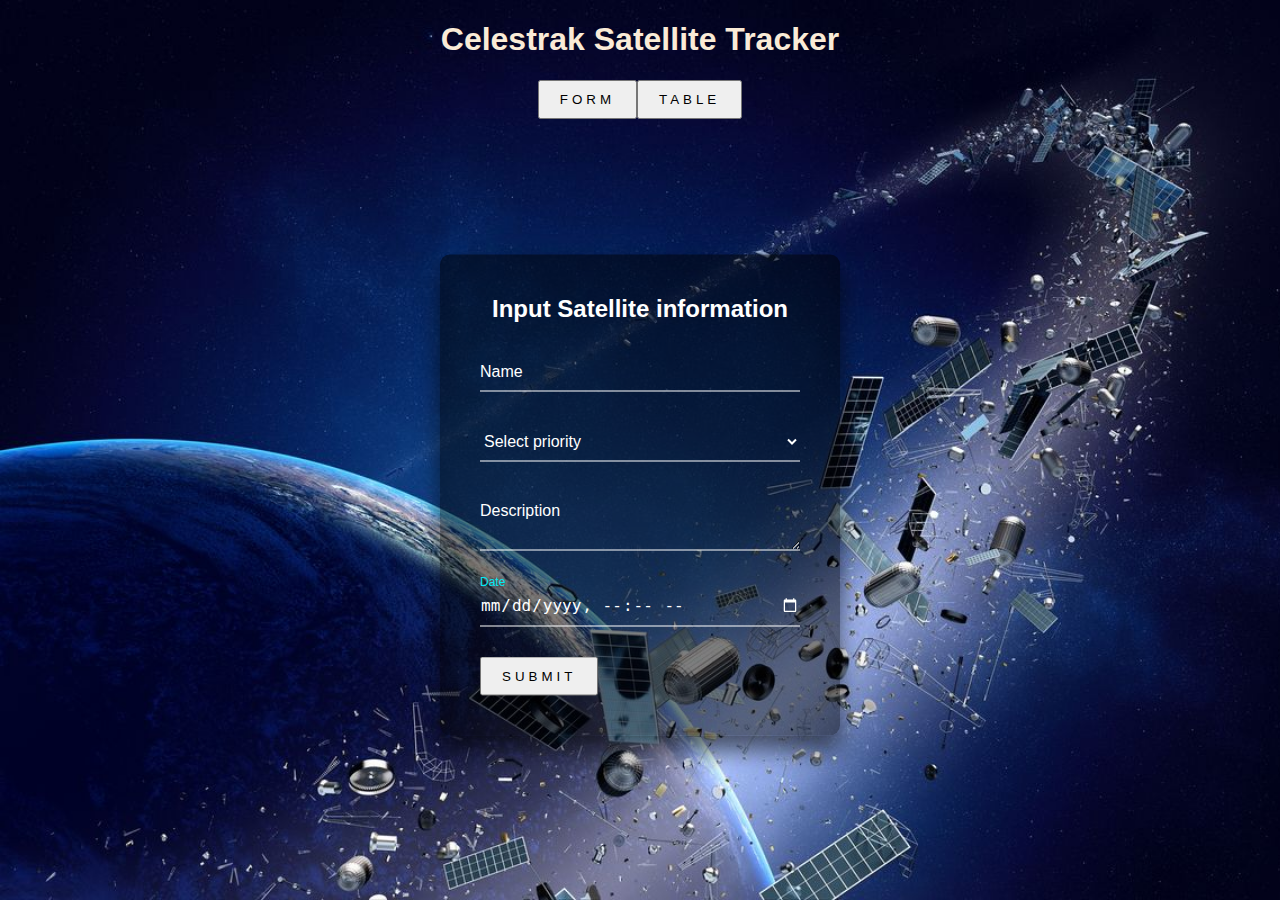
<file: celestrak-satellite-tracker/index.html>
<!DOCTYPE html>
<html lang="en">
  <head>
    <meta charset="UTF-8" />
    <meta http-equiv="Access-Control-Allow-Origin" content="*" />
    <meta name="viewport" content="width=device-width, initial-scale=1.0" />
    <title>Celestrak Satellite Tracker</title>
    <link rel="icon" type="image/png" href="./assets/CT-icon.ico" />
    <link rel="stylesheet" href="./assets/styles.css" />
    <script src="./js-files/index.js" defer></script>
  </head>
  <body>
    <header>
      <h1>Celestrak Satellite Tracker</h1>
    </header>
    <main>
      <div class="button-block">
        <button onclick="showForm()">Form</button>
        <button onclick="showTable()">Table</button>
      </div>
      <div id="message-box"></div>
      <div class="form-box">
        <h2>Input Satellite information</h2>
        <!-- Filter for Satellite name -->
        <div id="filter-section">
          <div class="user-box">
            <input type="text" id="satelliteName" name="satelliteName" required />
            <label for="satelliteName">Name</label>
          </div>
          <button class="filter-button" onclick="filterData()">Filter</button>
        </div>
        <!-- Filter ends -->
        <form id="l-inner-form">
          <div class="user-box">
            <input type="text" id="name" name="name" required />
            <label for="name">Name</label>
          </div>
          <div class="user-box">
            <select name="priority" id="priority" required>
              <option value="">Select priority</option>
              <option value="high">High</option>
              <option value="medium">Medium</option>
              <option value="low">Low</option>
            </select>
          </div>
          <div class="user-box">
            <textarea name="description" id="description" required></textarea>
            <label for="description">Description</label>
          </div>
          <div class="user-box">
            <input type="datetime-local" name="date" id="date" required />
            <label class="date-time-label" for="date">Date</label>
          </div>
          <button type="submit">Submit</button>
        </form>
        <div id="grid">
          <table>
            <thead>
              <tr>
                <th>Name</th>
                <th>Priority</th>
                <th>Description</th>
                <th>Date</th>
                <th>Action</th>
              </tr>
            </thead>
            <tbody></tbody>
          </table>
        </div>
      </div>
    </main>
  </body>
</html>
</file>
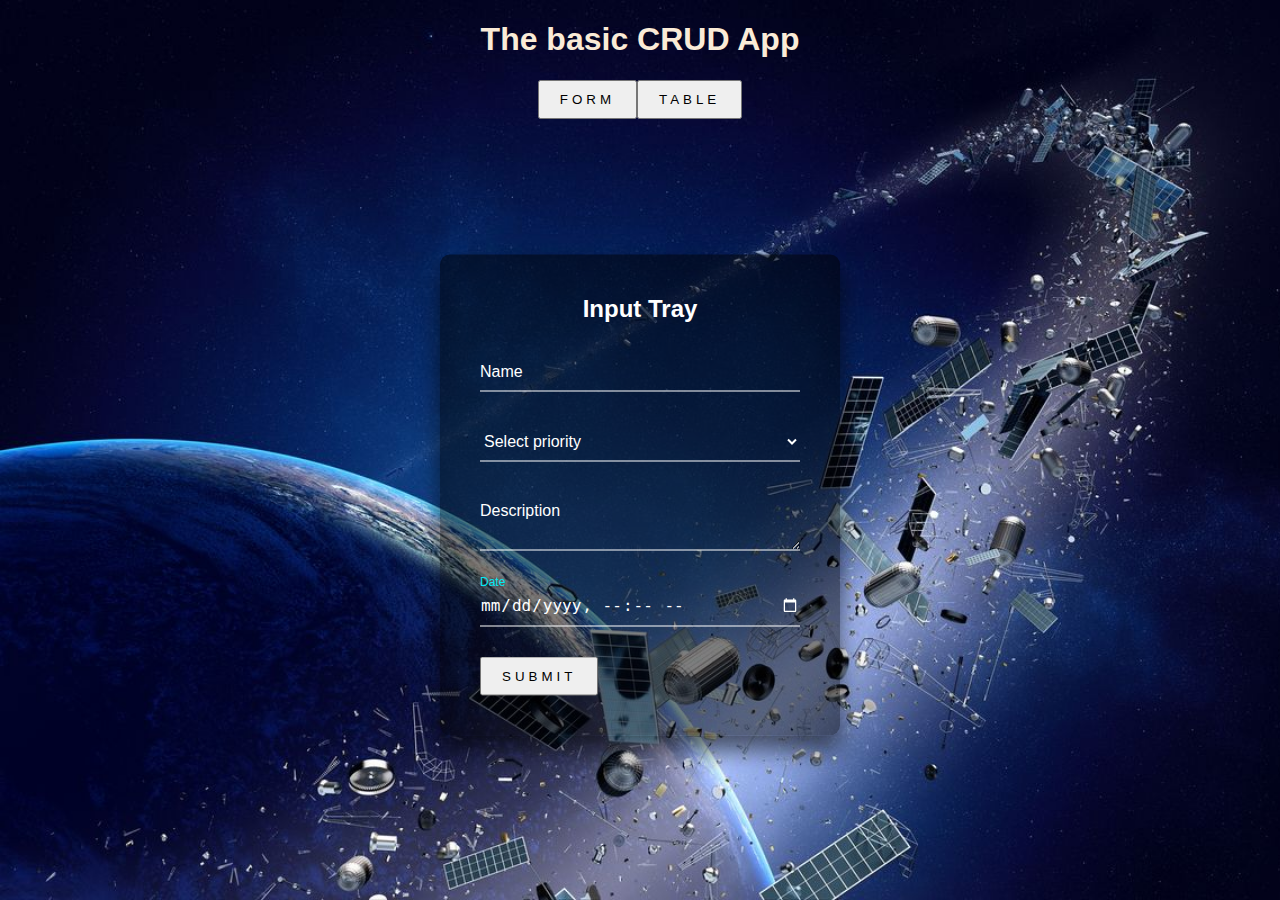
<file: crud-app/index.html>
<!DOCTYPE html>
<html lang="en">
  <head>
    <meta charset="UTF-8" />
    <meta http-equiv="Access-Control-Allow-Origin" content="*" />
    <meta name="viewport" content="width=device-width, initial-scale=1.0" />
    <title>The basic CRUD App</title>
    <link rel="icon" type="image/png" href="./assets/CT-icon.ico" />
    <link rel="stylesheet" href="./assets/styles.css" />
    <script src="./js-files/index.js" defer></script>
  </head>
  <body>
    <header>
      <h1>The basic CRUD App</h1>
    </header>
    <main>
      <div class="button-block">
        <button onclick="showForm()">Form</button>
        <button onclick="showTable()">Table</button>
      </div>
      <div id="message-box"></div>
      <div class="form-box">
        <h2>Input Tray</h2>
        <!-- Filter for Satellite name -->
        <div id="filter-section">
          <div class="user-box">
            <input type="text" id="satelliteName" name="satelliteName" required />
            <label for="satelliteName">Name</label>
          </div>
          <button class="filter-button" onclick="filterData()">Filter</button>
        </div>
        <!-- Filter ends -->
        <form id="l-inner-form">
          <div class="user-box">
            <input type="text" id="name" name="name" required />
            <label for="name">Name</label>
          </div>
          <div class="user-box">
            <select name="priority" id="priority" required>
              <option value="">Select priority</option>
              <option value="high">High</option>
              <option value="medium">Medium</option>
              <option value="low">Low</option>
            </select>
          </div>
          <div class="user-box">
            <textarea name="description" id="description" required></textarea>
            <label for="description">Description</label>
          </div>
          <div class="user-box">
            <input type="datetime-local" name="date" id="date" required />
            <label class="date-time-label" for="date">Date</label>
          </div>
          <button type="submit">Submit</button>
        </form>
        <div id="grid">
          <table>
            <thead>
              <tr>
                <th>Name</th>
                <th>Priority</th>
                <th>Description</th>
                <th>Date</th>
                <th>Action</th>
              </tr>
            </thead>
            <tbody></tbody>
          </table>
        </div>
      </div>
    </main>
  </body>
</html>
</file>
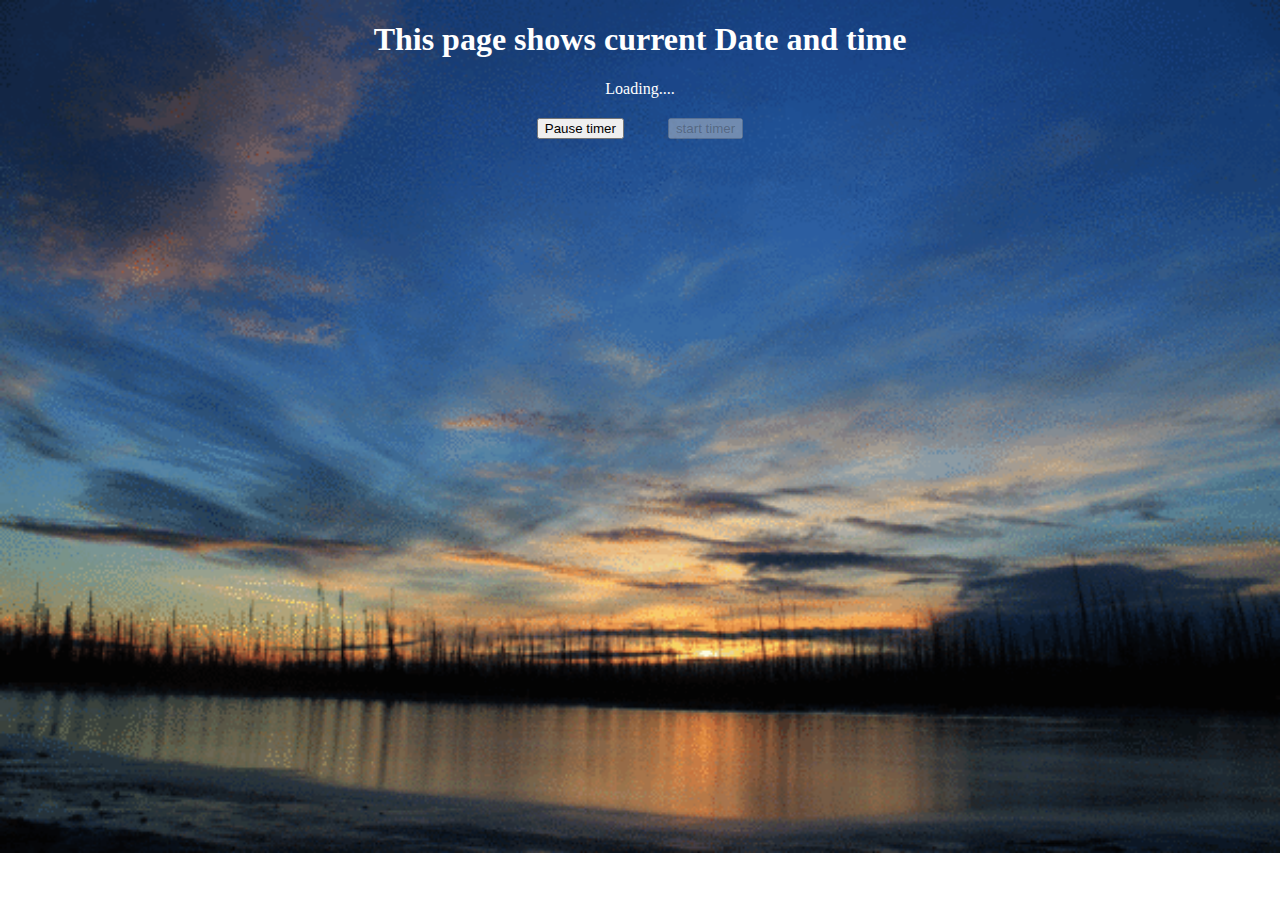
<file: HTML-page-example/index.html>
<!DOCTYPE html>
<html lang="en">
  <head>
    <meta charset="UTF-8" />
    <meta name="viewport" content="width=device-width, initial-scale=1.0" />
    <!-- <meta http-equiv="refresh" content="1" /> -->
    <title>Angular Training</title>
    <link rel="icon" type="image/png" href="./assets/angular-icon.ico" />
    <link rel="stylesheet" href="./assets/styles.css" />
    <script src="./js-files/timer.js" defer></script>
  </head>
  <body>
    <header>
      <h1>This page shows current Date and time</h1>
    </header>
    <main>
      <div></div>
      <button onclick="clearTimer()">Pause timer</button>
      <button onclick="startTimer()">start timer</button>
    </main>
  </body>
</html>
</file>
<file: celestrak-satellite-tracker/assets/styles.css>
html {
  height: 100%;
  font-family:'Segoe UI', Tahoma, Geneva, Verdana, sans-serif;
}

body {
  margin:0;
  padding:0;
  background-image: url('./bg-pic.jpg');
  background-repeat: no-repeat;
  background-color: rgb(2, 2, 19);
  background-size: cover;
}

h1 {
  color: antiquewhite;
  text-align: center;
}

option {
  font-family: inherit;
  background: black;
}

button {
  padding: 10px 20px;
  text-transform: uppercase;
  transition: .5s;
  letter-spacing: 4px;
  cursor: pointer;
}

table {
  width: -webkit-fill-available;
}

th {
  background-color: rgba(214, 195, 195, 0.5);
}

th, td {
  padding: 5px;
}

#grid {
  display: none;
  color: antiquewhite;
  justify-content: center;
}

#filter-section {
  display: none;
}

.form-box {
  position: absolute;
  top: 55%;
  left: 50%;
  width: 400px;
  padding: 40px;
  transform: translate(-50%, -50%);
  background: rgba(0,0,0,.5);
  box-sizing: border-box;
  box-shadow: 0 15px 25px rgba(0,0,0,.6);
  border-radius: 10px;
}

.form-box h2 {
  margin: 0 0 30px;
  padding: 0;
  color: #fff;
  text-align: center;
}

.form-box .user-box {
  position: relative;
}

.form-box .user-box input, select, textarea {
  width: 100%;
  padding: 10px 0;
  font-size: 16px;
  color: #fff;
  margin-bottom: 30px;
  border: none;
  border-bottom: 1px solid #fff;
  outline: none;
  background: transparent;
}

.form-box .user-box label {
  position: absolute;
  top:0;
  left: 0;
  padding: 10px 0;
  font-size: 16px;
  color: #fff;
  pointer-events: none;
  transition: .5s;
}

.form-box .user-box input:focus ~ label,
.form-box .user-box input:valid ~ label,
.form-box .user-box textarea:focus ~ label,
.form-box .user-box textarea:valid ~ label {
  top: -20px;
  left: 0;
  color: #03e9f4;
  font-size: 12px;
}

.form-box .user-box .date-time-label {
  top: -20px;
  left: 0;
  color: #03e9f4;
  font-size: 12px;
}

.form-box button:hover {
  background: #03e9f4;
  color: #1b033b;
  border-radius: 5px;
  box-shadow: 0 0 5px #03e9f4,
              0 0 25px #03e9f4,
              0 0 50px #03e9f4,
              0 0 100px #03e9f4;
}

.button-block {
  display: flex;
  justify-content: center;
}

::-webkit-calendar-picker-indicator {
  filter: invert(1);
}
</file>
<file: crud-app/assets/styles.css>
html {
  height: 100%;
  font-family:'Segoe UI', Tahoma, Geneva, Verdana, sans-serif;
}

body {
  margin:0;
  padding:0;
  background-image: url('./bg-pic.jpg');
  background-repeat: no-repeat;
  background-color: rgb(2, 2, 19);
  background-size: cover;
}

h1 {
  color: antiquewhite;
  text-align: center;
}

option {
  font-family: inherit;
  background: black;
}

button {
  padding: 10px 20px;
  text-transform: uppercase;
  transition: .5s;
  letter-spacing: 4px;
  cursor: pointer;
}

table {
  width: -webkit-fill-available;
}

th {
  background-color: rgba(214, 195, 195, 0.5);
}

th, td {
  padding: 5px;
  text-align: -webkit-center;
}

table tbody {
  display: block;
  max-height: 300px;
  overflow-y: scroll;
}

table thead, table tbody tr {
  display: table;
  width: 100%;
  table-layout: fixed;
}

#grid {
  display: none;
  color: antiquewhite;
  justify-content: center;
}

#filter-section {
  display: none;
}

.form-box {
  position: absolute;
  top: 55%;
  left: 50%;
  width: 400px;
  padding: 40px;
  transform: translate(-50%, -50%);
  background: rgba(0,0,0,.5);
  box-sizing: border-box;
  box-shadow: 0 15px 25px rgba(0,0,0,.6);
  border-radius: 10px;
}

.form-box h2 {
  margin: 0 0 30px;
  padding: 0;
  color: #fff;
  text-align: center;
}

.form-box .user-box {
  position: relative;
}

.form-box .user-box input, select, textarea {
  width: 100%;
  padding: 10px 0;
  font-size: 16px;
  color: #fff;
  margin-bottom: 30px;
  border: none;
  border-bottom: 1px solid #fff;
  outline: none;
  background: transparent;
}

.form-box .user-box label {
  position: absolute;
  top:0;
  left: 0;
  padding: 10px 0;
  font-size: 16px;
  color: #fff;
  pointer-events: none;
  transition: .5s;
}

.form-box .user-box input:focus ~ label,
.form-box .user-box input:valid ~ label,
.form-box .user-box textarea:focus ~ label,
.form-box .user-box textarea:valid ~ label {
  top: -20px;
  left: 0;
  color: #03e9f4;
  font-size: 12px;
}

.form-box .user-box .date-time-label {
  top: -20px;
  left: 0;
  color: #03e9f4;
  font-size: 12px;
}

.form-box button:hover {
  background: #03e9f4;
  color: #1b033b;
  border-radius: 5px;
  box-shadow: 0 0 5px #03e9f4,
              0 0 25px #03e9f4,
              0 0 50px #03e9f4,
              0 0 100px #03e9f4;
}

.button-block {
  display: flex;
  justify-content: center;
}

::-webkit-calendar-picker-indicator {
  filter: invert(1);
}
</file>
<file: HTML-page-example/assets/styles.css>
body {
  text-align: center;
  align-items: center;
  background-repeat: no-repeat;
  background-size: cover;
  transition: background-image 0.3s ease-in-out;
  color: white;
}

button {
  margin: 20px;
}
</file>
